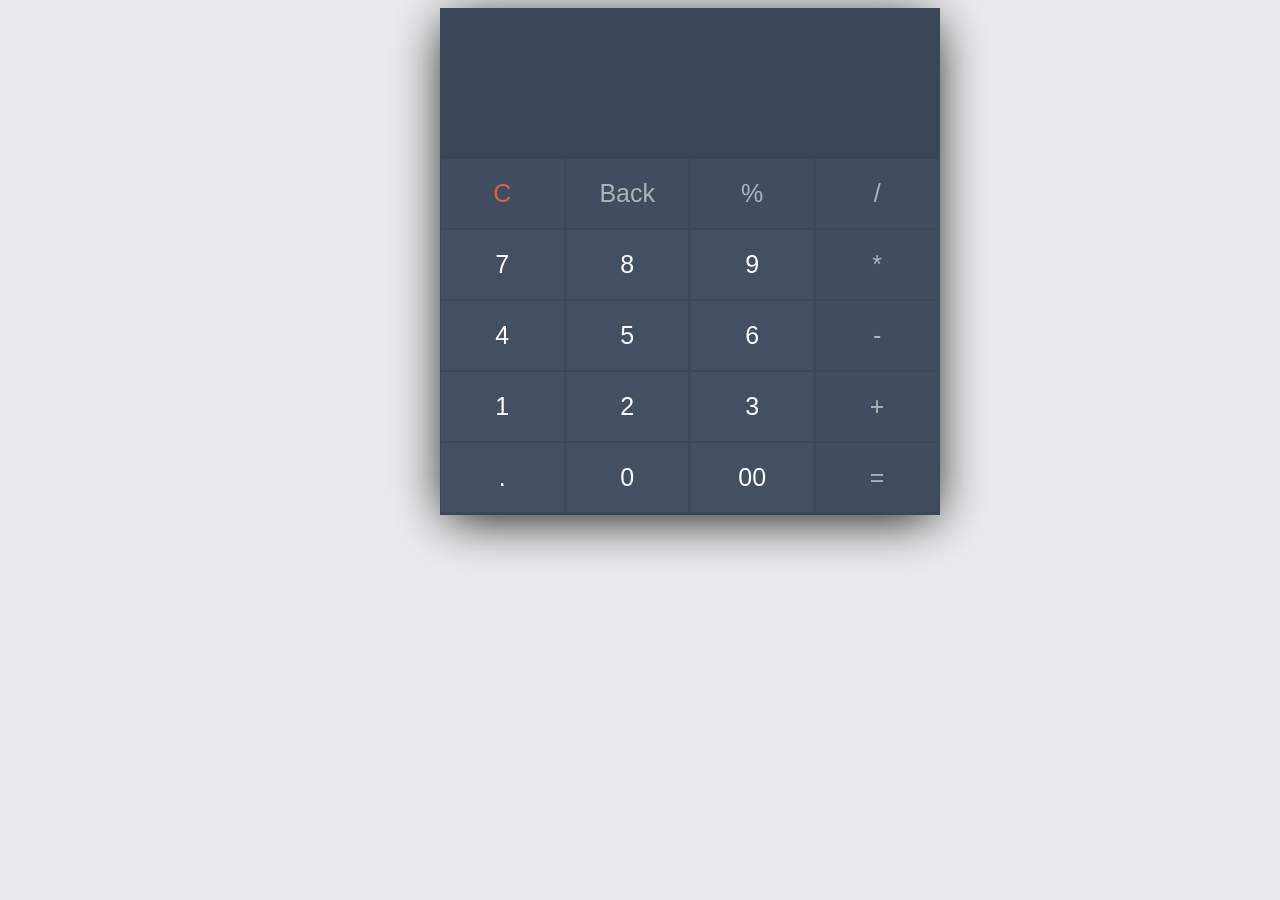
<file: calci/index.html>
<!DOCTYPE html>
<html lang="en">

<head>
    <meta charset="UTF-8">
    <meta name="viewport" content="width=device-width, initial-scale=1.0">
    <link rel="stylesheet" href="assets/css/design.css">
    <title>Calculator</title>
</head>

<body>
    <div class="container">
        <div class="calc-body">
            <div class="calc-screen">
                <div class="calc-typed"><span id="screen"></span></div>
            </div>
            <div class="calc-button-row">
                <div class="button c" id="clear">C</div>
                <div class="button l" id="back">Back</div>
                <div class="button l" id="percent">%</div>
                <div class="button l" id="divide">/</div>
            </div>
            <div class="calc-button-row">
                <div class="button" id="seven">7</div>
                <div class="button" id="eight">8</div>
                <div class="button" id="nine">9</div>
                <div class="button l" id="multiple">*</div>
            </div>
            <div class="calc-button-row">
                <div class="button" id="four">4</div>
                <div class="button" id="five">5</div>
                <div class="button" id="six">6</div>
                <div class="button l" id="minus">-</div>
            </div>
            <div class="calc-button-row">
                <div class="button" id="one">1</div>
                <div class="button" id="two">2</div>
                <div class="button" id="three">3</div>
                <div class="button l" id="plus">+</div>
            </div>
            <div class="calc-button-row">
                <div class="button" id="dot">.</div>
                <div class="button" id="szero">0</div>
                <div class="button" id="dzero">00</div>
                <div class="button l" id="equal">=</div>
            </div>
        </div>
    </div>

    <script src="src/app.js"></script>
</body>

</html>
</file>
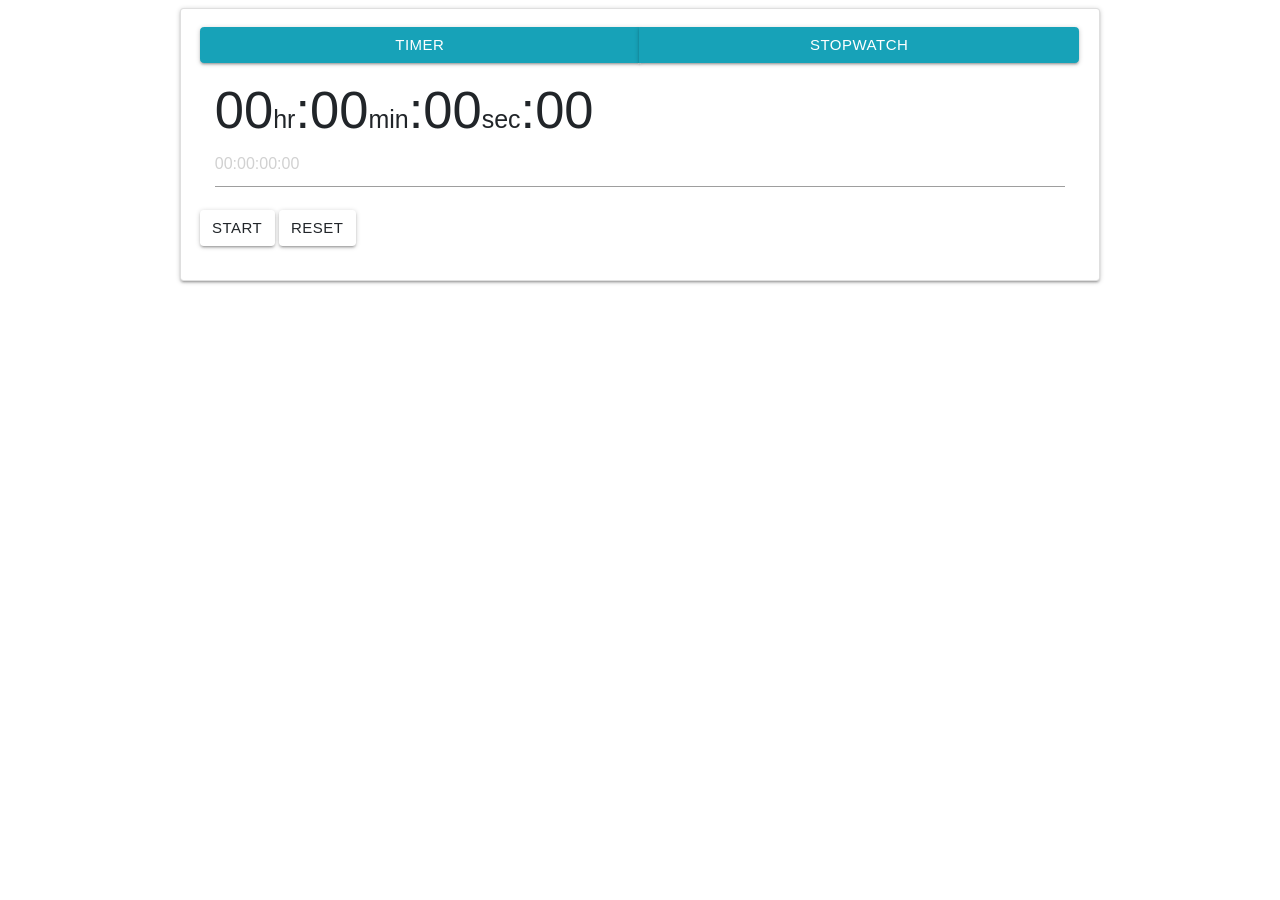
<file: countwatch/index.html>
<!DOCTYPE html>
<html lang="en">
<head>
    <meta charset="UTF-8">
    <meta name="viewport" content="width=device-width, initial-scale=1.0">
    <link rel="stylesheet" href="style.css">
    <link rel="stylesheet" href="https://cdnjs.cloudflare.com/ajax/libs/materialize/1.0.0/css/materialize.min.css">
    <link rel="stylesheet" href="https://stackpath.bootstrapcdn.com/bootstrap/4.4.1/css/bootstrap.min.css" integrity="sha384-Vkoo8x4CGsO3+Hhxv8T/Q5PaXtkKtu6ug5TOeNV6gBiFeWPGFN9MuhOf23Q9Ifjh" crossorigin="anonymous">    <title>CountWatch</title>
</head>
<body>
    <div class="container">
        <div class="row">
            <div class="col-md-10 mx-auto">
                <div class="card card-body">
                    <div class="btn-group">
                        <button class="btn btn-info col-md-6" id="timer">Timer</button>
                        <button class="btn btn-info col-md-6" id="stopwatch">Stopwatch</button> 
                    </div>
                    <div class="form-group">
                        <form id="task-form">
                            <div class="input-field col-md-12">
                                <span class="display-4" id="span1">00<span id="a">hr</span>:00<span id="a">min</span>:00<span id="a">sec</span>:00</span>
                                <span class="display-4" style="display: none;" id="span2">00<span id="a">hr</span>:00<span id="a">min</span>:00<span id="a">sec</span>:00</span>
                                <input type="text" name="task" id="input" class="input" placeholder="00:00:00:00">
                                <div class="invalid-feedback">
                                    Enter Time In Valid Format
                                </div>
                            </div>
                            
                            <input type="submit" value="Start" id="startt" class="btn">
                            <input type="submit" value="Reset" id="resett" class="btn">
                            <input type="submit" value="Start" id="starts" onclick="disableBtn('starts');" class="btn" style="display: none;">
                            <input type="submit" value="Reset" id="resets" class="btn" onclick="enableBtn('starts');" style="display: none;">
                            <input type="submit" value="Stop" id="stops" class="btn" style="display: none;">
                            <input type="submit" value="Run" id="runs" class="btn" style="display: none;">
                        </form>
                        
                    </div>
                </div>
                </div>
            </div>
               
                <!-- <div id="main" class="card">
                    <div class="card-content">
                         <span class="card-title">Task List</span>
                         <div class="row">
                             <form id="task-form">
                                 <div class="input-field col s12">
                                     <input type="text" name="task" id="task">
                                     <label for="task">New Task</label>
                                 </div>
                                 <input type="submit" value="Add task" class="btn">
                             </form>
                         </div>
                    </div>
                    <div class="card-action">
                        <h5 id="task-title">Tasks</h5>
                        <div class="input-field col s12">
                            <input type="text" name="filter" id="filter">
                            <label for="filter">Filter Task</label>
                        </div>
                        <ul class="collection"></ul>
                        <a href="#" class="clear-tasks btn black">Clear Tasks</a>
                    </div>
                </div>  -->
            </div>
        </div>
    </div>

    <script src="https://code.jquery.com/jquery-3.4.1.js" integrity="sha256-WpOohJOqMqqyKL9FccASB9O0KwACQJpFTUBLTYOVvVU=" crossorigin="anonymous"></script>
	<script src="https://cdnjs.cloudflare.com/ajax/libs/materialize/1.0.0/js/materialize.min.js"></script>
    <script src="app.js"></script>
</body>
</html>
</file>
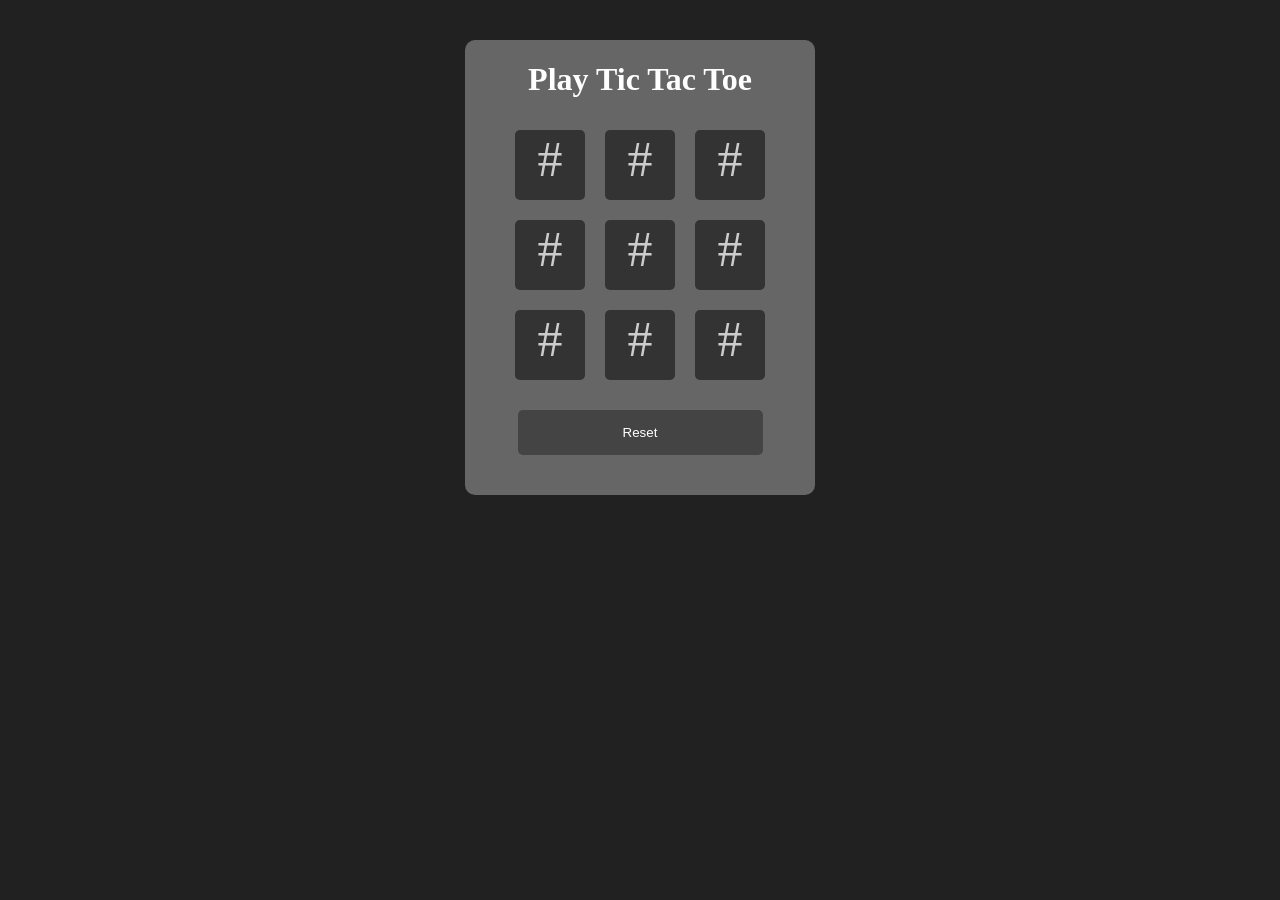
<file: tic tac toe/index.html>
<!DOCTYPE html>
<html lang="en">

<head>
    <meta charset="UTF-8">
    <meta name="viewport" content="width=device-width, initial-scale=1.0">
    <link rel="stylesheet" href="style.css">
    <title>Document</title>
</head>

<body>
    <div class="text-center"id="box">
      <header>
        <h1>Play Tic Tac Toe</h1>
      </header>
    <div id="message"></div>
      <ul id="gameBoard">
        <li class="tic"id="0">#</li>
        <li class="tic"id="1">#</li>
        <li class="tic"id="2">#</li>
        <li class="tic"id="3">#</li>
        <li class="tic"id="4">#</li>
        <li class="tic"id="5">#</li>
        <li class="tic"id="6">#</li>
        <li class="tic"id="7">#</li>
        <li class="tic"id="8">#</li>
      </ul>
      <div class="clearfix"></div>
    <footer>
      <button id="reset">Reset</button>
    </footer>
    </div>

    <script src="https://code.jquery.com/jquery-3.5.1.slim.min.js" integrity="sha384-DfXdz2htPH0lsSSs5nCTpuj/zy4C+OGpamoFVy38MVBnE+IbbVYUew+OrCXaRkfj" crossorigin="anonymous"></script>
    <script src="https://cdn.jsdelivr.net/npm/popper.js@1.16.0/dist/umd/popper.min.js" integrity="sha384-Q6E9RHvbIyZFJoft+2mJbHaEWldlvI9IOYy5n3zV9zzTtmI3UksdQRVvoxMfooAo" crossorigin="anonymous"></script>
    <script src="https://stackpath.bootstrapcdn.com/bootstrap/4.5.0/js/bootstrap.min.js" integrity="sha384-OgVRvuATP1z7JjHLkuOU7Xw704+h835Lr+6QL9UvYjZE3Ipu6Tp75j7Bh/kR0JKI" crossorigin="anonymous"></script>
    <script src="app.js"></script>
    </body>

</html>
</file>
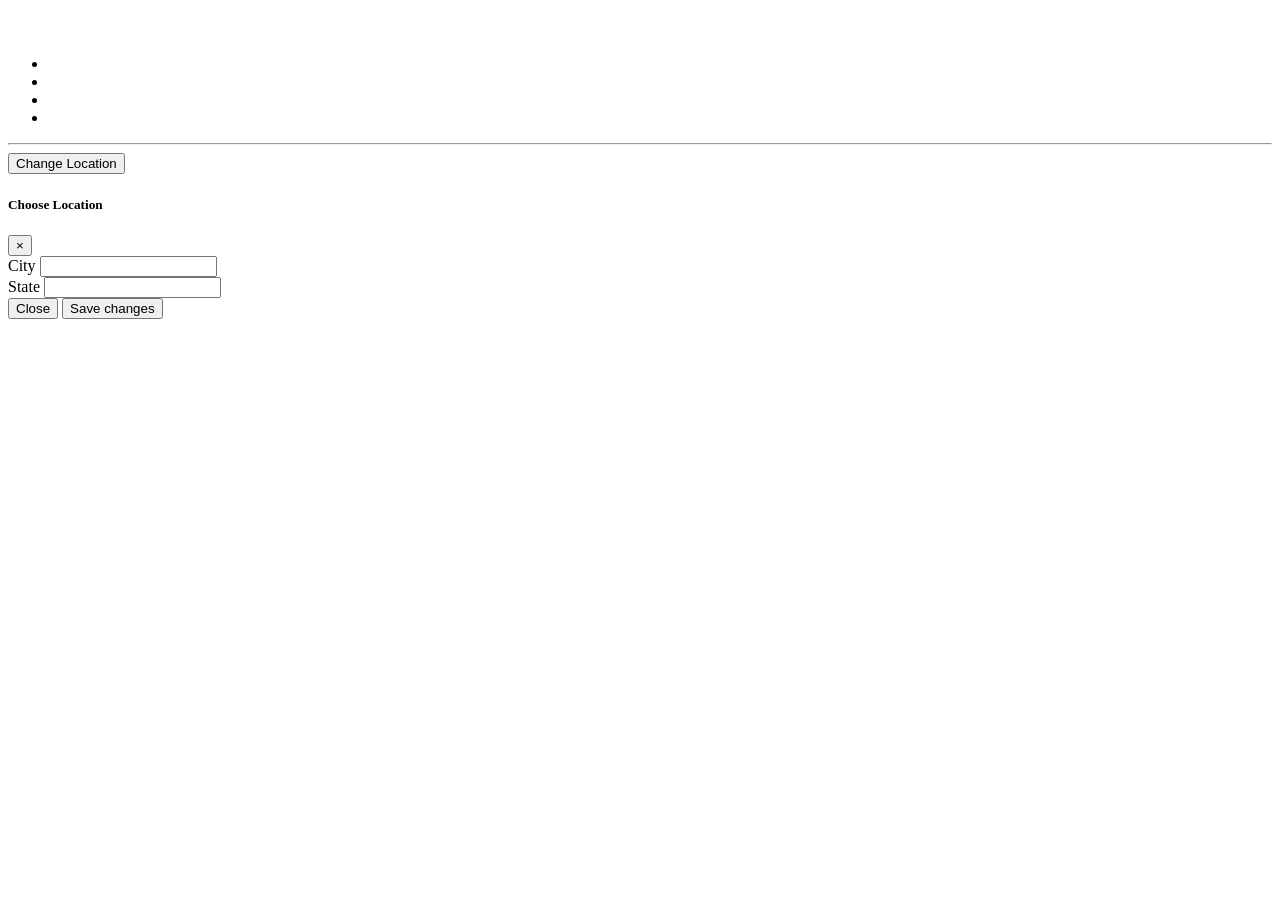
<file: API projects/Weather/index.html>
<!DOCTYPE html>
<html lang="en">

<head>
    <meta charset="UTF-8">
    <meta name="viewport" content="width=device-width, initial-scale=1.0">
    <link rel="stylesheet" href="https://bootswatch.com/4/cerulean/bootstrap.min.css">
    <title>Weather JS</title>
</head>

<body>
    <div class="container">
        <div class="row">
            <div class="col-md-6 mx-auto text-center bg-primary mt-5 p-5 rounded">
                <h1 id="w-location"></h1>
                <h3 class="text-dark" id="w-desc"></h3>
                <h3 class="w-string"></h3>
                <img id="w-icon">
                <ul class="list-group mt-3" id="w-details">
                    <li class="list-group-item" id="w-humidity"></li>
                    <li class="list-group-item" id="w-dewpoint"></li>
                    <li class="list-group-item" id="w-feels-like"></li>
                    <li class="list-group-item" id="w-wind"></li>
                </ul>
                <hr>
                <!-- Button trigger modal -->
                <button type="button" class="btn btn-primary" data-toggle="modal" data-target="#locModal">
                    Change Location
                </button>
            </div>
        </div>
    </div>
    <!-- Modal -->
    <div class="modal fade" id="locModal" tabindex="-1" role="dialog" aria-labelledby="locModalLabel"
        aria-hidden="true">
        <div class="modal-dialog" role="document">
            <div class="modal-content">
                <div class="modal-header">
                    <h5 class="modal-title" id="locModalLabel">Choose Location</h5>
                    <button type="button" class="close" data-dismiss="modal" aria-label="Close">
                        <span aria-hidden="true">&times;</span>
                    </button>
                </div>
                <div class="modal-body">
                    <form action="" id="w-form">
                        <div class="form-group">
                            <label for="city">City</label>
                            <input type="text" id="city" class="form-control">
                        </div>
                        <div class="form-group">
                            <label for="state">State</label>
                            <input type="text" id="state" class="form-control">
                        </div>
                    </form>
                </div>
                <div class="modal-footer">
                    <button type="button" class="btn btn-secondary" data-dismiss="modal">Close</button>
                    <button id="w-change-btn" type="button" class="btn btn-primary">Save changes</button>
                </div>
            </div>
        </div>
    </div>



    <script src="https://code.jquery.com/jquery-3.4.1.slim.min.js"
        integrity="sha384-J6qa4849blE2+poT4WnyKhv5vZF5SrPo0iEjwBvKU7imGFAV0wwj1yYfoRSJoZ+n"
        crossorigin="anonymous"></script>
    <script src="https://cdn.jsdelivr.net/npm/popper.js@1.16.0/dist/umd/popper.min.js"
        integrity="sha384-Q6E9RHvbIyZFJoft+2mJbHaEWldlvI9IOYy5n3zV9zzTtmI3UksdQRVvoxMfooAo"
        crossorigin="anonymous"></script>
    <script src="https://stackpath.bootstrapcdn.com/bootstrap/4.4.1/js/bootstrap.min.js"
        integrity="sha384-wfSDF2E50Y2D1uUdj0O3uMBJnjuUD4Ih7YwaYd1iqfktj0Uod8GCExl3Og8ifwB6"
        crossorigin="anonymous"></script>

    <script src="storage.js"></script>
    <script src="weather.js"></script>
    <script src="ui.js"></script>
    <script src="app.js"></script>

</body>

</html>
</file>
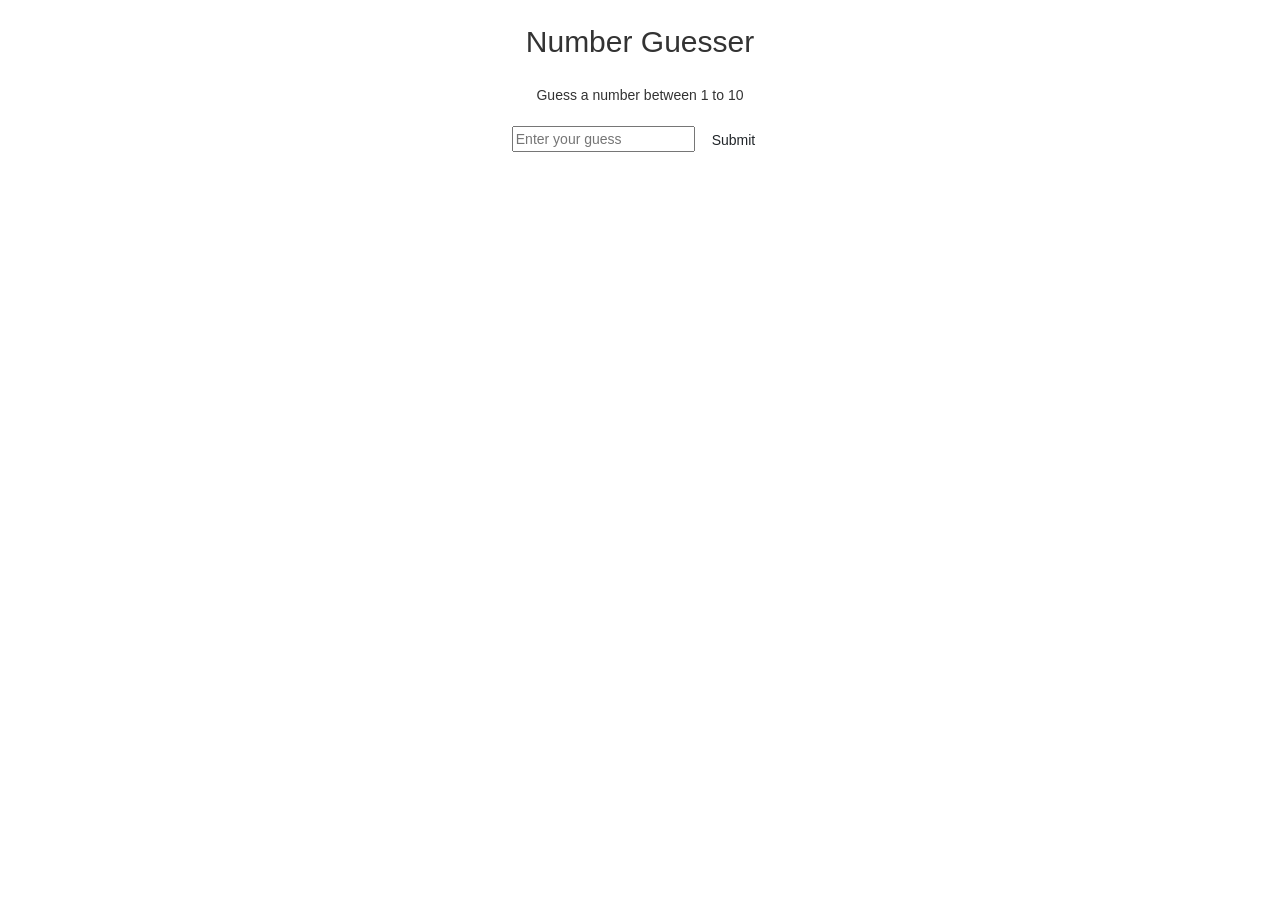
<file: DOM projects/number guesser adi/index.html>
<!doctype html>
<html lang="en">
  <head>
    <!-- Required meta tags -->
    <meta charset="utf-8">
    <meta name="viewport" content="width=device-width, initial-scale=1, shrink-to-fit=no">

    <!-- extra css -->
    <link rel="stylesheet" type="text/css" href="style.css"> 

    <!-- Bootstrap CSS -->
    <link rel="stylesheet" href="https://stackpath.bootstrapcdn.com/bootstrap/4.3.1/css/bootstrap.min.css" integrity="sha384-ggOyR0iXCbMQv3Xipma34MD+dH/1fQ784/j6cY/iJTQUOhcWr7x9JvoRxT2MZw1T" crossorigin="anonymous">
    <link rel="stylesheet" href="https://maxcdn.bootstrapcdn.com/bootstrap/3.4.1/css/bootstrap.min.css">
    <script src="https://ajax.googleapis.com/ajax/libs/jquery/3.4.1/jquery.min.js"></script>
    <script src="https://maxcdn.bootstrapcdn.com/bootstrap/3.4.1/js/bootstrap.min.js"></script>
    
    <title>Number guesser</title>
  </head>
  <body>
    <div class="container">
      <div class="row">
        <div class="p-2 center-block">
          <h2 class="heading">Number Guesser</h2>    
        </div>
      </div>
      <div class="row">
        <div class="p-2 center-block">
          <h5 class="heading">Guess a number between 1 to 10</h5>    
        </div>
      </div>
      <div class="row">
        <div class="p-2 center-block">
          <form class="form-group" id="form">
            <input type="number" class="collection-item" id="inputNum"
            placeholder="Enter your guess">
            <input class="secondary-content btn 1" type="submit" value="Submit" id="submit"> 
          </form>    
        </div>
      </div>
    </div>
    

    <!-- Optional JavaScript -->
    <!-- jQuery first, then Popper.js, then Bootstrap JS -->
    <script src="https://code.jquery.com/jquery-3.3.1.slim.min.js" integrity="sha384-q8i/X+965DzO0rT7abK41JStQIAqVgRVzpbzo5smXKp4YfRvH+8abtTE1Pi6jizo" crossorigin="anonymous"></script>
    <script src="https://cdnjs.cloudflare.com/ajax/libs/popper.js/1.14.7/umd/popper.min.js" integrity="sha384-UO2eT0CpHqdSJQ6hJty5KVphtPhzWj9WO1clHTMGa3JDZwrnQq4sF86dIHNDz0W1" crossorigin="anonymous"></script>
    <script src="https://stackpath.bootstrapcdn.com/bootstrap/4.3.1/js/bootstrap.min.js" integrity="sha384-JjSmVgyd0p3pXB1rRibZUAYoIIy6OrQ6VrjIEaFf/nJGzIxFDsf4x0xIM+B07jRM" crossorigin="anonymous"></script>
    <script src="app.js"></script>
  </body>
</html>
</file>
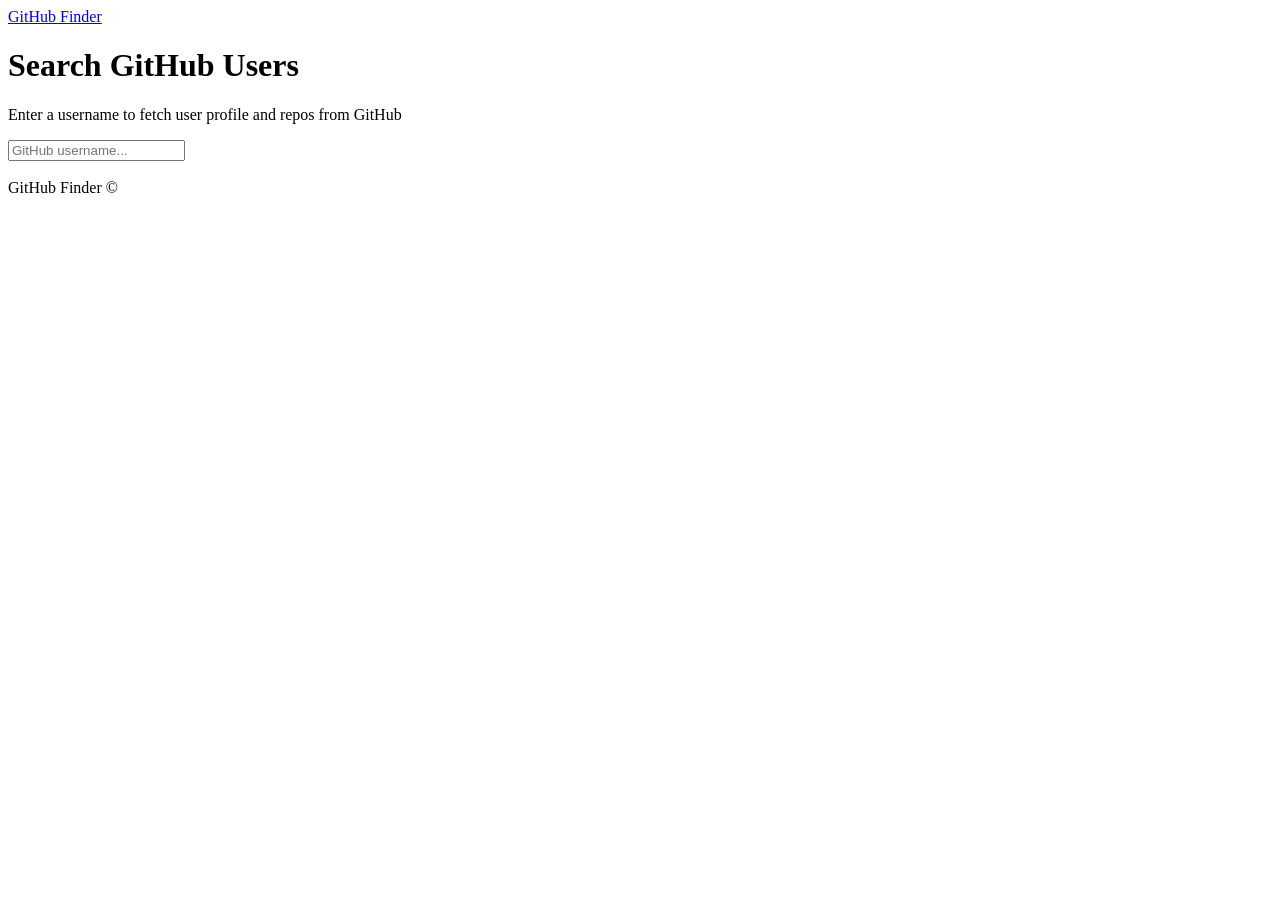
<file: API projects/GitHub users and repos/indes.html>
<!DOCTYPE html>
<html lang="en">

<head>
    <meta charset="UTF-8">
    <meta name="viewport" content="width=device-width, initial-scale=1.0">
    <meta http-equiv="X-UA-COMPATIBLE" content="ie=edge">
    <link rel="stylesheet" href="https://bootswatch.com/4/litera/bootstrap.min.css">
    <title>GitHub Finder</title>
</head>

<body>
    <nav class="navbar navbar-dark bg-primary mb-3">
        <div class="container">
            <a href="#" class="navbar-brand">GitHub Finder</a>
        </div>
    </nav>
    <div class="container serachContainer">
        <div class="search card card-body">
            <h1>Search GitHub Users</h1>
            <p class="lead">Enter a username to fetch user profile and repos from GitHub</p>
            <input type="text" id="searchUser" class="form-control" placeholder="GitHub username...">
        </div>
        <br>
        <div id="profile"></div>
        <div id="repos"></div>
    </div>

    

    <footer class="mt-5 p-3 text-center bg-light">
        GitHub Finder &copy;
    </footer>



    <script src="https://code.jquery.com/jquery-3.4.1.slim.min.js"
        integrity="sha384-J6qa4849blE2+poT4WnyKhv5vZF5SrPo0iEjwBvKU7imGFAV0wwj1yYfoRSJoZ+n"
        crossorigin="anonymous"></script>
    <script src="https://cdn.jsdelivr.net/npm/popper.js@1.16.0/dist/umd/popper.min.js"
        integrity="sha384-Q6E9RHvbIyZFJoft+2mJbHaEWldlvI9IOYy5n3zV9zzTtmI3UksdQRVvoxMfooAo"
        crossorigin="anonymous"></script>
    <script src="https://stackpath.bootstrapcdn.com/bootstrap/4.4.1/js/bootstrap.min.js"
        integrity="sha384-wfSDF2E50Y2D1uUdj0O3uMBJnjuUD4Ih7YwaYd1iqfktj0Uod8GCExl3Og8ifwB6"
        crossorigin="anonymous"></script>

    <script src="github.js"></script>
    <script src="ui.js"></script>
    <script src="app.js"></script>
</body>
</html>
</file>
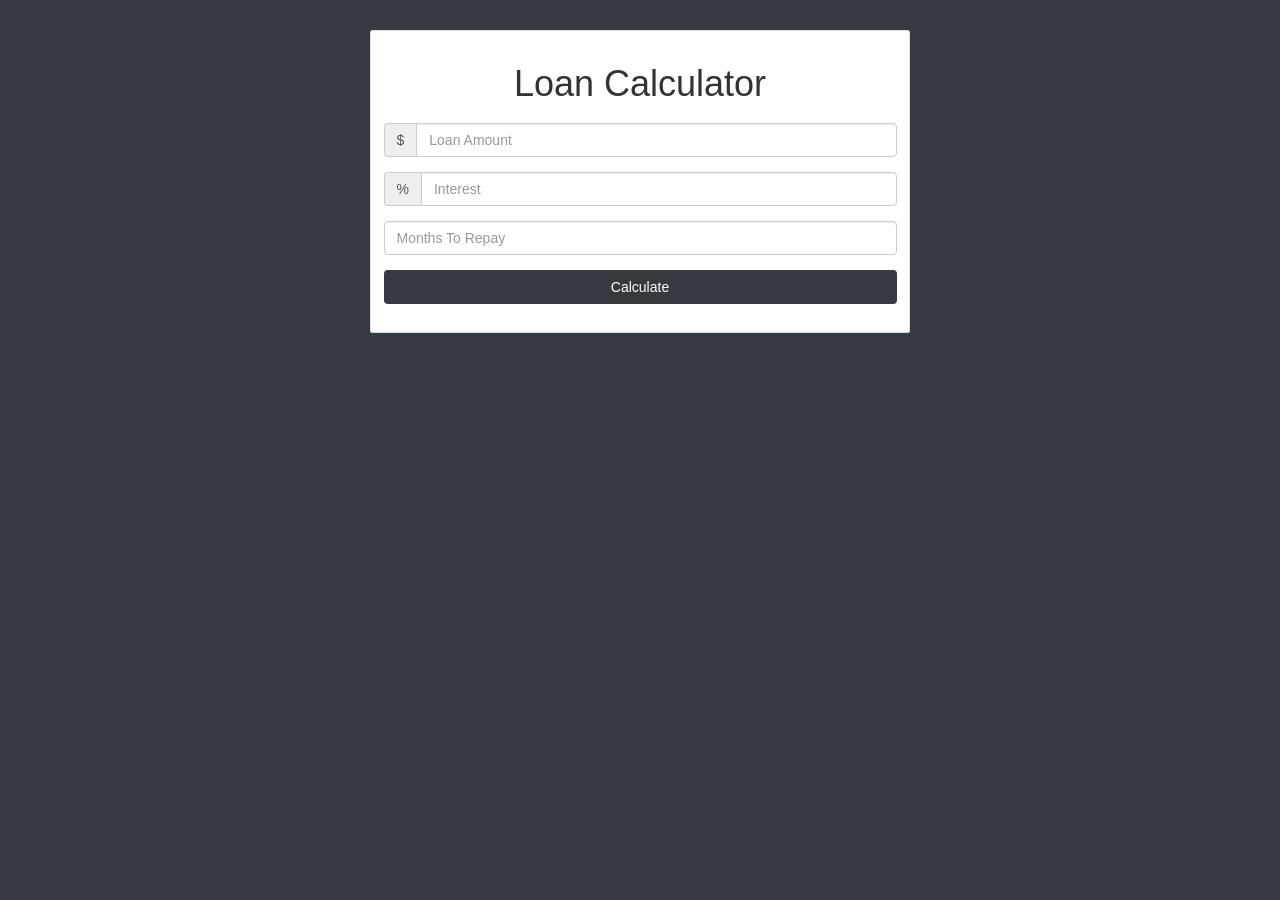
<file: DOM projects/loanCalci/hello.html>
<!DOCTYPE html>
<html lang="en">
<head>
    <!-- Required meta tags -->
      <meta charset="utf-8">
      <meta name="viewport" content="width=device-width, initial-scale=1, shrink-to-fit=no">

    <!-- Bootstrap CSS -->
      <link rel="stylesheet" href="https://stackpath.bootstrapcdn.com/bootstrap/4.3.1/css/bootstrap.min.css" integrity="sha384-ggOyR0iXCbMQv3Xipma34MD+dH/1fQ784/j6cY/iJTQUOhcWr7x9JvoRxT2MZw1T" crossorigin="anonymous">
      <link rel="stylesheet" href="https://maxcdn.bootstrapcdn.com/bootstrap/3.4.1/css/bootstrap.min.css">
     <script src="https://ajax.googleapis.com/ajax/libs/jquery/3.4.1/jquery.min.js"></script>
  <script src="https://maxcdn.bootstrapcdn.com/bootstrap/3.4.1/js/bootstrap.min.js"></script>

    <title>Hello, world!</title>
    <style>
      #results,#loader {
        display: none;
      }
    </style>
</head>
 
<body class="bg-dark">
    <div class="container">
      <div class="row">
        <div class="col-md-6 mx-auto">
          <div class="card card-body text-center mt-5">
            <h1 class="heading display-5 pb-3">Loan Calculator</h1>
            <form id="loan-form">
              <div class="form-group">
                <div class="input-group">
                  <span class="input-group-addon">$</span>
                  <input type="number" class="form-control" id="amount" placeholder="Loan Amount">
                </div>
              </div>  
              <div class="form-group">
                <div class="input-group">
                  <span class="input-group-addon">%</span>
                  <input type="number" class="form-control" id="interest" placeholder="Interest">
                </div>
              </div> 
              <div class="form-group">
                <input type="number" class="form-control" id="months"
                placeholder="Months To Repay">
              </div> 
              <div class="form-group">
                <input type="submit" value="Calculate" class="btn btn-dark btn-block">
              </div>
                    
              <!-- LOADER HERE -->
              <div id="loader">
                <img src="img/index.gif" alt="Loading">
              </div>


              <!-- RESULTS -->

              <div id="results">
                <div class="form-group">
                  <div class="input-group">
                    <span class="input-group-addon">Monthly Payment</span>
                    <input type="number" class="form-control" id="monthly-payment" disabled>
                  </div>
                </div>  
                <div class="form-group">
                  <div class="input-group">
                    <span class="input-group-addon">Total Payment</span>
                    <input type="number" class="form-control" id="total-payment" disabled>
                  </div>
                </div>
                <div class="form-group">
                  <div class="input-group">
                    <span class="input-group-addon">Total Interest</span>
                    <input type="number" class="form-control" id="total-interest" disabled>
                  </div>
                </div>    
              </div>
            </form>
          </div>
        </div>
      </div>
    </div>
   
    

    <!-- Optional JavaScript -->
    <!-- jQuery first, then Popper.js, then Bootstrap JS -->
      <script src="https://code.jquery.com/jquery-3.3.1.slim.min.js" integrity="sha384-q8i/X+965DzO0rT7abK41JStQIAqVgRVzpbzo5smXKp4YfRvH+8abtTE1Pi6jizo" crossorigin="anonymous"></script>
      <script src="https://cdnjs.cloudflare.com/ajax/libs/popper.js/1.14.7/umd/popper.min.js" integrity="sha384-UO2eT0CpHqdSJQ6hJty5KVphtPhzWj9WO1clHTMGa3JDZwrnQq4sF86dIHNDz0W1" crossorigin="anonymous"></script>
      <script src="https://stackpath.bootstrapcdn.com/bootstrap/4.3.1/js/bootstrap.min.js" integrity="sha384-JjSmVgyd0p3pXB1rRibZUAYoIIy6OrQ6VrjIEaFf/nJGzIxFDsf4x0xIM+B07jRM" crossorigin="anonymous"></script>
      <script src="app.js"></script>
 </body>
</html>
</file>
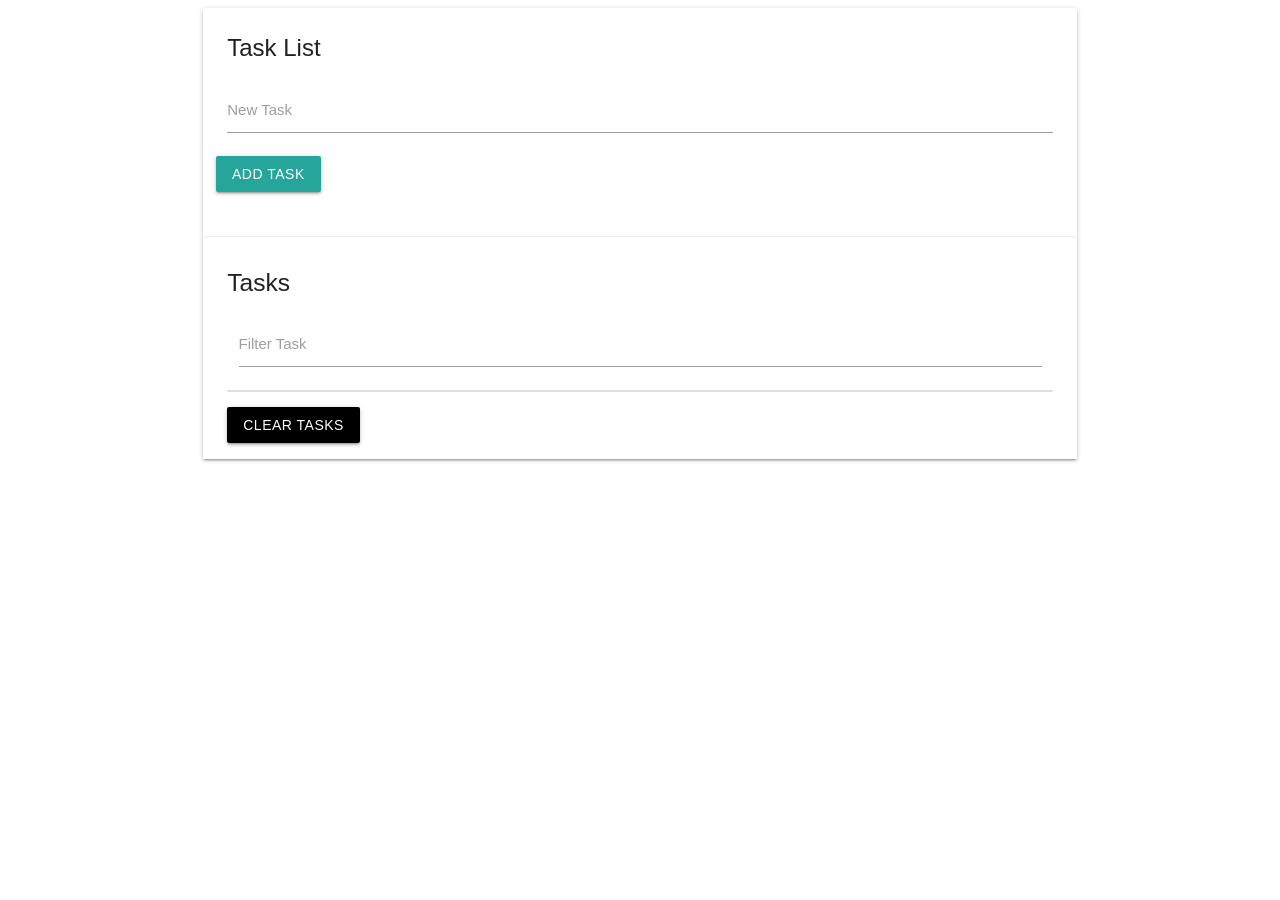
<file: DOM projects/tasklist ui/tasklist.html>
<!DOCTYPE html>
<html lang="en">
<head>
    <meta charset="UTF-8">
    <meta name="viewport" content="width=device-width, initial-scale=1.0">
    <link rel="stylesheet" href="https://cdnjs.cloudflare.com/ajax/libs/materialize/1.0.0/css/materialize.min.css">
    <link href="https://stackpath.bootstrapcdn.com/font-awesome/4.7.0/css/font-awesome.min.css" rel="stylesheet" integrity="sha384-wvfXpqpZZVQGK6TAh5PVlGOfQNHSoD2xbE+QkPxCAFlNEevoEH3Sl0sibVcOQVnN" crossorigin="anonymous">
    <title>Javsascript</title>
</head>
<body>
    <div class="container">
        <div class="row">
            <div class="col s12">
                <div id="main" class="card">
                    <div class="card-content">
                         <span class="card-title">Task List</span>
                         <div class="row">
                             <form id="task-form">
                                 <div class="input-field col s12">
                                     <input type="text" name="task" id="task">
                                     <label for="task">New Task</label>
                                 </div>
                                 <input type="submit" value="Add task" class="btn">
                             </form>
                         </div>
                    </div>
                    <div class="card-action">
                        <h5 id="task-title">Tasks</h5>
                        <div class="input-field col s12">
                            <input type="text" name="filter" id="filter">
                            <label for="filter">Filter Task</label>
                        </div>
                        <ul class="collection"></ul>
                        <a href="#" onclick="myfunc();" class="clear-tasks btn black">Clear Tasks</a>
                    </div>
                </div>
            </div>
        </div>
    </div>
    
    
    <script src="https://code.jquery.com/jquery-3.4.1.js" integrity="sha256-WpOohJOqMqqyKL9FccASB9O0KwACQJpFTUBLTYOVvVU=" crossorigin="anonymous"></script>
	<script src="https://cdnjs.cloudflare.com/ajax/libs/materialize/1.0.0/js/materialize.min.js"></script>
    <script src="app.js"></script>
</body>
</html>
</file>
<file: calci/assets/css/design.css>
* {
    box-sizing: border-box;
    font-family: 'Roboto', sans-serif;
  }
  
  body {
    background: #EAEBEC;
  }
  
  .container {
    width: 400px;
    margin: auto;
  }
  
  .calc-body {
    width: 500px;
    margin: auto;
    min-height: 400px;
    border: solid 1px #3A4655;
    box-shadow: 0 8px 50px -7px black;
  }
  
  .calc-screen {
    background: #3A4655;
    width: 100%;
    height: 150px;
    padding: 20px;
  }
  
  .calc-operation {
    text-align: right;
    color: #727B86;
    font-size: 21px;
    padding-bottom: 10px;
    border-bottom: dotted 1px;
  }
  
  .calc-typed {
    margin-top: 20px;
    font-size: 45px;
    text-align: right;
    color: #fff;
  }
  
  .calc-button-row {
    width: 100%;
    background: #3C4857;
  }
  
  .button {
    width: 25%;
    background: #425062;
    color: #fff;
    padding: 20px;
    display: inline-block;
    font-size: 25px;
    text-align: center;
    vertical-align: middle;
    margin-right: -4px;
    border-right: solid 2px #3C4857;
    border-bottom: solid 2px #3C4857;
    transition: all 0.2s ease-in-out;
  }
  
  .button.l {
    color: #AEB3BA;
    background: #404D5E;
  }
  
  .button.c {
    color: #D95D4E;
    background: #404D5E;
  }
  
  .button:hover {
    background: #E0B612;
    transform: rotate(5deg);
  }
  
  .button.c:hover,
  .button.l:hover {
    background: #E0B612;
    color: #fff;
  }
  
  .blink-me {
    color: #E0B612;
  }
</file>
<file: countwatch/style.css>
sub {
    margin-bottom: 5px;
    color: blue;
    font-size: 10px;
    line-height: 0;
    position: relative;
    vertical-align: baseline;
    bottom: -0.55em;
}
#a{
    font-size: 25px;
}
</file>
<file: tic tac toe/style.css>
body{
  background: #212121;
  color: #666;
}
h1{
  text-align: center;
  color: #fff;
}
.clearfix{
  clear: both;
}
#box{
  width: 350px;
  overflow: auto;
  margin: 40px auto;
  background: #666;
  padding-bottom: 40px;
  border-radius: 10px;
}
#message{
  background: #333;
  color: #fff;
}
#gameBoard li{
  float: left;
  margin: 10px;
  height: 70px;
  width: 70px;
  font-size: 50px;
  background: #333;
  color: #ccc;
  list-style: none;
  text-align: center;
  border-radius: 5px;
}
#gameBoard li:hover, #reset:hover{
  cursor: pointer;
  background: #000;
}
#reset{
  border: 0;
  background: #444;
  color: #fff;
  width: 70%;
  padding: 15px;
  border-radius: 5px;
}
.o{
  color: green !important;
}
.x{
  color: red !important;
}
footer{
  display: block;
  text-align: center;
  padding-top: 20px;
}
</file>
<file: DOM projects/number guesser adi/style.css>
.success{
    color: green;
}
#incorrect{
    color: red;
}
</file>
